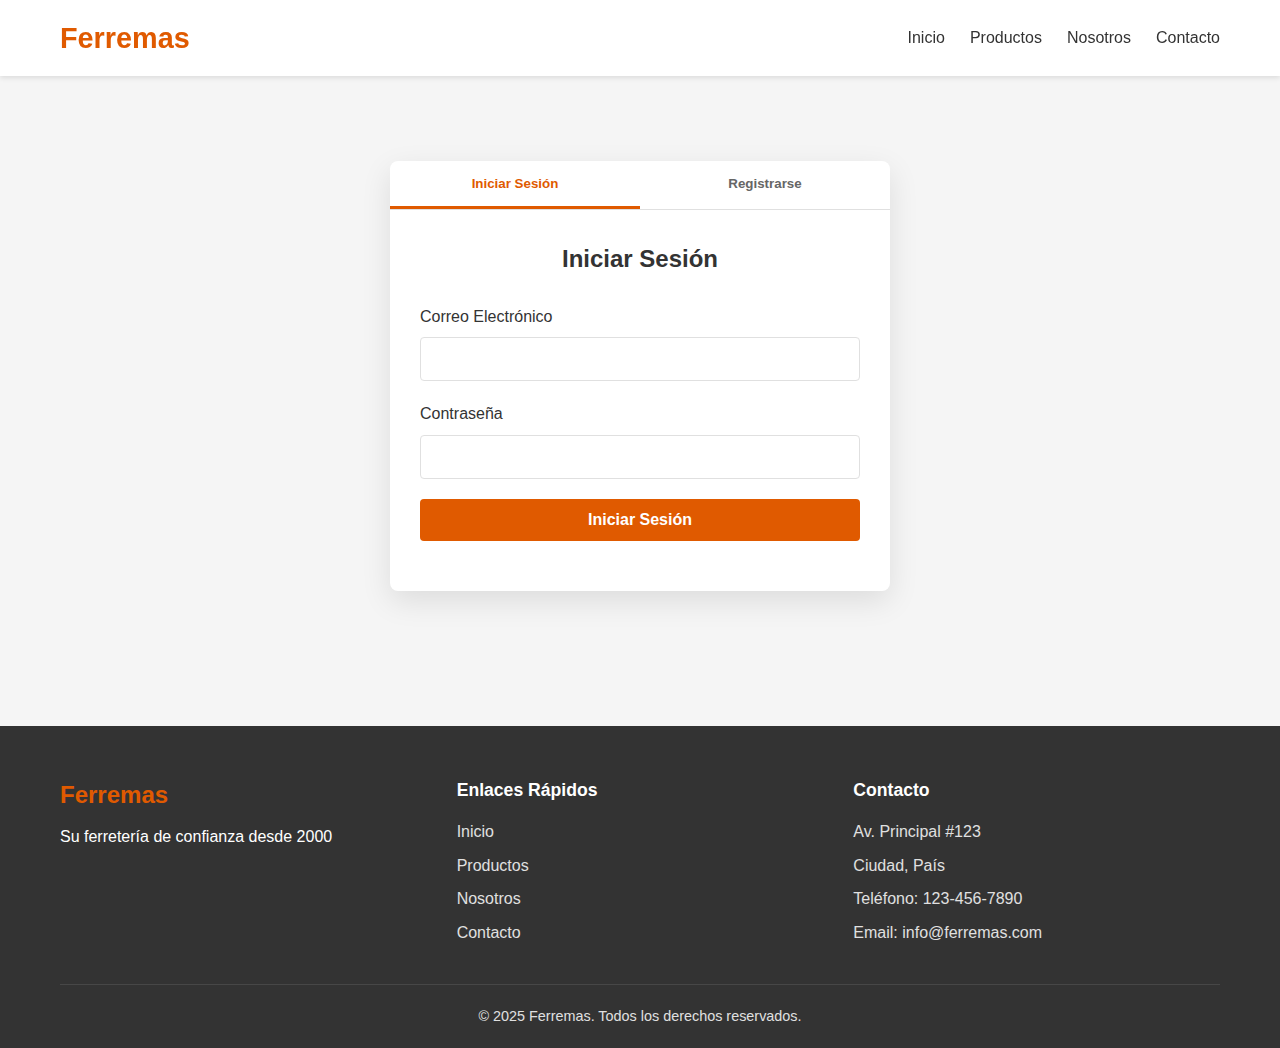
<file: login.html>
<!DOCTYPE html>
<html lang="es">
  <head>
    <meta charset="UTF-8" />
    <meta name="viewport" content="width=device-width, initial-scale=1.0" />
    <title>Iniciar Sesión - Ferremas</title>
    <link rel="stylesheet" href="css/styles.css" />
    <link rel="stylesheet" href="css/login.css" />
  </head>
  <body>
    <header>
      <div class="container">
        <div class="logo">
          <h1><a href="index.html">Ferremas</a></h1>
        </div>
        <nav>
          <ul>
            <li><a href="index.html">Inicio</a></li>
            <li><a href="productos.html">Productos</a></li>
            <li><a href="nosotros.html">Nosotros</a></li>
            <li><a href="contacto.html">Contacto</a></li>
          </ul>
        </nav>
      </div>
    </header>

    <main class="auth-container">
      <div class="auth-card">
        <div class="auth-tabs">
          <button class="auth-tab active" data-tab="login">
            Iniciar Sesión
          </button>
          <button class="auth-tab" data-tab="register">Registrarse</button>
        </div>

        <div class="auth-form-container">
          <form id="login-form" class="auth-form">
            <h2>Iniciar Sesión</h2>
            <div class="form-group">
              <label for="login-email">Correo Electrónico</label>
              <input type="email" id="login-email" required />
            </div>
            <div class="form-group">
              <label for="login-password">Contraseña</label>
              <input type="password" id="login-password" required />
            </div>
            <div class="form-group">
              <button type="submit" class="btn btn-primary">
                Iniciar Sesión
              </button>
            </div>
            <p class="form-message" id="login-message"></p>
          </form>

          <form id="register-form" class="auth-form hidden">
            <h2>Crear una Cuenta</h2>
            <div class="form-group">
              <label for="register-name">Nombre Completo</label>
              <input type="text" id="register-name" required />
            </div>
            <div class="form-group">
              <label for="register-email">Correo Electrónico</label>
              <input type="email" id="register-email" required />
            </div>
            <div class="form-group">
              <label for="register-password">Contraseña</label>
              <input type="password" id="register-password" required />
            </div>
            <div class="form-group">
              <label for="register-password-confirm"
                >Confirmar Contraseña</label
              >
              <input type="password" id="register-password-confirm" required />
            </div>
            <div class="form-group">
              <button type="submit" class="btn btn-primary">Registrarse</button>
            </div>
            <p class="form-message" id="register-message"></p>
          </form>
        </div>
      </div>
    </main>

    <footer>
      <div class="container">
        <div class="footer-content">
          <div class="footer-logo">
            <h2>Ferremas</h2>
            <p>Su ferretería de confianza desde 2000</p>
          </div>
          <div class="footer-links">
            <h3>Enlaces Rápidos</h3>
            <ul>
              <li><a href="index.html">Inicio</a></li>
              <li><a href="productos.html">Productos</a></li>
              <li><a href="nosotros.html">Nosotros</a></li>
              <li><a href="contacto.html">Contacto</a></li>
            </ul>
          </div>
          <div class="footer-contact">
            <h3>Contacto</h3>
            <p>Av. Principal #123</p>
            <p>Ciudad, País</p>
            <p>Teléfono: 123-456-7890</p>
            <p>Email: info@ferremas.com</p>
          </div>
        </div>
        <div class="footer-bottom">
          <p>&copy; 2025 Ferremas. Todos los derechos reservados.</p>
        </div>
      </div>
    </footer>

    <script src="js/auth.js"></script>
  </body>
</html>
</file>
<file: css/styles.css>
:root {
  --primary-color: #e05a00;
  --primary-light: #ff7a2c;
  --primary-dark: #c84400;
  --secondary-color: #333333;
  --light-gray: #f5f5f5;
  --medium-gray: #e0e0e0;
  --dark-gray: #666666;
  --text-color: #333333;
  --white: #ffffff;
  --success: #2ecc71;
  --error: #e74c3c;
  --warning: #f39c12;
}

* {
  margin: 0;
  padding: 0;
  box-sizing: border-box;
}

body {
  font-family: "Segoe UI", Tahoma, Geneva, Verdana, sans-serif;
  line-height: 1.6;
  color: var(--text-color);
  background-color: var(--light-gray);
}

.container {
  width: 100%;
  max-width: 1200px;
  margin: 0 auto;
  padding: 0 20px;
}

a {
  text-decoration: none;
  color: var(--primary-color);
  transition: color 0.3s ease;
}

a:hover {
  color: var(--primary-dark);
}

ul {
  list-style: none;
}

img {
  max-width: 100%;
  height: auto;
}

.hidden {
  display: none !important;
}

.btn {
  display: inline-block;
  padding: 10px 20px;
  background-color: var(--light-gray);
  color: var(--secondary-color);
  border: none;
  border-radius: 4px;
  cursor: pointer;
  font-weight: 600;
  transition: all 0.3s ease;
  text-align: center;
}

.btn:hover {
  background-color: var(--medium-gray);
}

.btn-primary {
  background-color: var(--primary-color);
  color: var(--white);
}

.btn-primary:hover {
  background-color: var(--primary-dark);
}

.btn-outline {
  background-color: transparent;
  border: 2px solid var(--primary-color);
  color: var(--primary-color);
}

.btn-outline:hover {
  background-color: var(--primary-color);
  color: var(--white);
}

header {
  background-color: var(--white);
  box-shadow: 0 2px 5px rgba(0, 0, 0, 0.1);
  padding: 15px 0;
  position: sticky;
  top: 0;
  z-index: 100;
}

header .container {
  display: flex;
  justify-content: space-between;
  align-items: center;
}

.logo h1 {
  font-size: 1.8rem;
  color: var(--primary-color);
  margin: 0;
}

.logo p {
  font-size: 0.9rem;
  color: var(--dark-gray);
}

nav ul {
  display: flex;
}

nav ul li {
  margin-left: 25px;
}

nav ul li a {
  color: var(--secondary-color);
  font-weight: 500;
  padding-bottom: 5px;
  border-bottom: 2px solid transparent;
  transition: all 0.3s ease;
}

nav ul li a:hover,
nav ul li a.active {
  color: var(--primary-color);
  border-bottom: 2px solid var(--primary-color);
}

.user-actions {
  display: flex;
  align-items: center;
}

.cart-icon {
  position: relative;
  margin-right: 20px;
  font-size: 1.2rem;
}

.cart-icon img {
  width: 24px;
  height: 24px;
}

.cart-icon span {
  position: absolute;
  top: -8px;
  right: -8px;
  background-color: var(--primary-color);
  color: var(--white);
  border-radius: 50%;
  width: 20px;
  height: 20px;
  display: flex;
  align-items: center;
  justify-content: center;
  font-size: 0.7rem;
  font-weight: bold;
}

.cart-icon.active {
  color: var(--primary-color);
}

#user-profile {
  display: flex;
  align-items: center;
}

#username {
  margin-right: 10px;
  font-weight: 500;
}

#logout-btn {
  background: none;
  border: none;
  color: var(--primary-color);
  cursor: pointer;
  font-size: 0.9rem;
}

#logout-btn:hover {
  color: var(--primary-dark);
  text-decoration: underline;
}

footer {
  background-color: var(--secondary-color);
  color: var(--white);
  padding: 50px 0 20px;
  margin-top: 50px;
}

.footer-content {
  display: grid;
  grid-template-columns: repeat(auto-fit, minmax(250px, 1fr));
  gap: 30px;
  margin-bottom: 30px;
}

.footer-logo h2 {
  color: var(--primary-color);
  margin-bottom: 10px;
}

.footer-links h3,
.footer-contact h3 {
  color: var(--white);
  margin-bottom: 15px;
  font-size: 1.1rem;
}

.footer-links ul li {
  margin-bottom: 8px;
}

.footer-links ul li a {
  color: var(--medium-gray);
  transition: color 0.3s ease;
}

.footer-links ul li a:hover {
  color: var(--primary-light);
}

.footer-contact p {
  margin-bottom: 8px;
  color: var(--medium-gray);
}

.footer-bottom {
  border-top: 1px solid rgba(255, 255, 255, 0.1);
  padding-top: 20px;
  text-align: center;
  font-size: 0.9rem;
  color: var(--medium-gray);
}

.form-group {
  margin-bottom: 20px;
}

.form-group label {
  display: block;
  margin-bottom: 5px;
  font-weight: 500;
}

.form-group input,
.form-group select,
.form-group textarea {
  width: 100%;
  padding: 10px;
  border: 1px solid var(--medium-gray);
  border-radius: 4px;
  font-size: 1rem;
  transition: border-color 0.3s ease;
}

.form-group input:focus,
.form-group select:focus,
.form-group textarea:focus {
  outline: none;
  border-color: var(--primary-color);
}

.form-row {
  display: grid;
  grid-template-columns: repeat(auto-fit, minmax(200px, 1fr));
  gap: 20px;
}

.form-message {
  margin-top: 10px;
  font-size: 0.9rem;
}

.form-message.error {
  color: var(--error);
}

.form-message.success {
  color: var(--success);
}

@media (max-width: 768px) {
  header .container {
    flex-direction: column;
  }

  .logo {
    margin-bottom: 15px;
    text-align: center;
  }

  nav {
    margin-bottom: 15px;
  }

  nav ul {
    justify-content: center;
  }

  nav ul li {
    margin: 0 10px;
  }

  .user-actions {
    justify-content: center;
  }

  .footer-content {
    grid-template-columns: 1fr;
    text-align: center;
  }
}

@media (max-width: 480px) {
  nav ul {
    flex-wrap: wrap;
  }

  nav ul li {
    margin: 5px 10px;
  }

  .btn {
    padding: 8px 15px;
    font-size: 0.9rem;
  }
}

.page-header {
  background-color: var(--secondary-color);
  color: var(--white);
  padding: 30px 0;
  margin-bottom: 30px;
}

.page-header h1 {
  margin-bottom: 10px;
}

.search-form {
  display: flex;
  max-width: 600px;
  margin: 0 auto;
}

.search-form input {
  flex: 1;
  padding: 12px 15px;
  border: none;
  border-radius: 4px 0 0 4px;
  font-size: 1rem;
}

.search-form button {
  background-color: var(--primary-color);
  color: var(--white);
  border: none;
  border-radius: 0 4px 4px 0;
  padding: 0 20px;
  cursor: pointer;
  font-weight: 600;
  transition: background-color 0.3s ease;
}

.search-form button:hover {
  background-color: var(--primary-dark);
}
</file>
<file: css/login.css>
.auth-container {
  display: flex;
  justify-content: center;
  align-items: center;
  min-height: calc(100vh - 300px);
  padding: 50px 0;
}

.auth-card {
  background-color: var(--white);
  border-radius: 8px;
  box-shadow: 0 10px 30px rgba(0, 0, 0, 0.1);
  width: 100%;
  max-width: 500px;
  overflow: hidden;
}

.auth-tabs {
  display: flex;
  border-bottom: 1px solid var(--medium-gray);
}

.auth-tab {
  flex: 1;
  padding: 15px;
  text-align: center;
  background: none;
  border: none;
  cursor: pointer;
  font-weight: 600;
  transition: all 0.3s ease;
  color: var(--dark-gray);
  border-bottom: 3px solid transparent;
}

.auth-tab.active {
  color: var(--primary-color);
  border-bottom: 3px solid var(--primary-color);
}

.auth-form-container {
  padding: 30px;
}

.auth-form {
  display: block;
}

.auth-form h2 {
  margin-bottom: 25px;
  color: var(--secondary-color);
  text-align: center;
}

.auth-form .form-group {
  margin-bottom: 20px;
}

.auth-form .form-group:last-child {
  margin-bottom: 0;
}

.auth-form .form-group label {
  display: block;
  margin-bottom: 8px;
  font-weight: 500;
}

.auth-form .form-group input {
  width: 100%;
  padding: 12px 15px;
  border: 1px solid var(--medium-gray);
  border-radius: 4px;
  font-size: 1rem;
  transition: border-color 0.3s ease;
}

.auth-form .form-group input:focus {
  outline: none;
  border-color: var(--primary-color);
}

.auth-form .btn {
  width: 100%;
  padding: 12px;
  font-size: 1rem;
}

.form-message {
  margin-top: 15px;
  text-align: center;
  font-size: 0.9rem;
}

.form-message.error {
  color: var(--error);
}

.form-message.success {
  color: var(--success);
}
</file>
